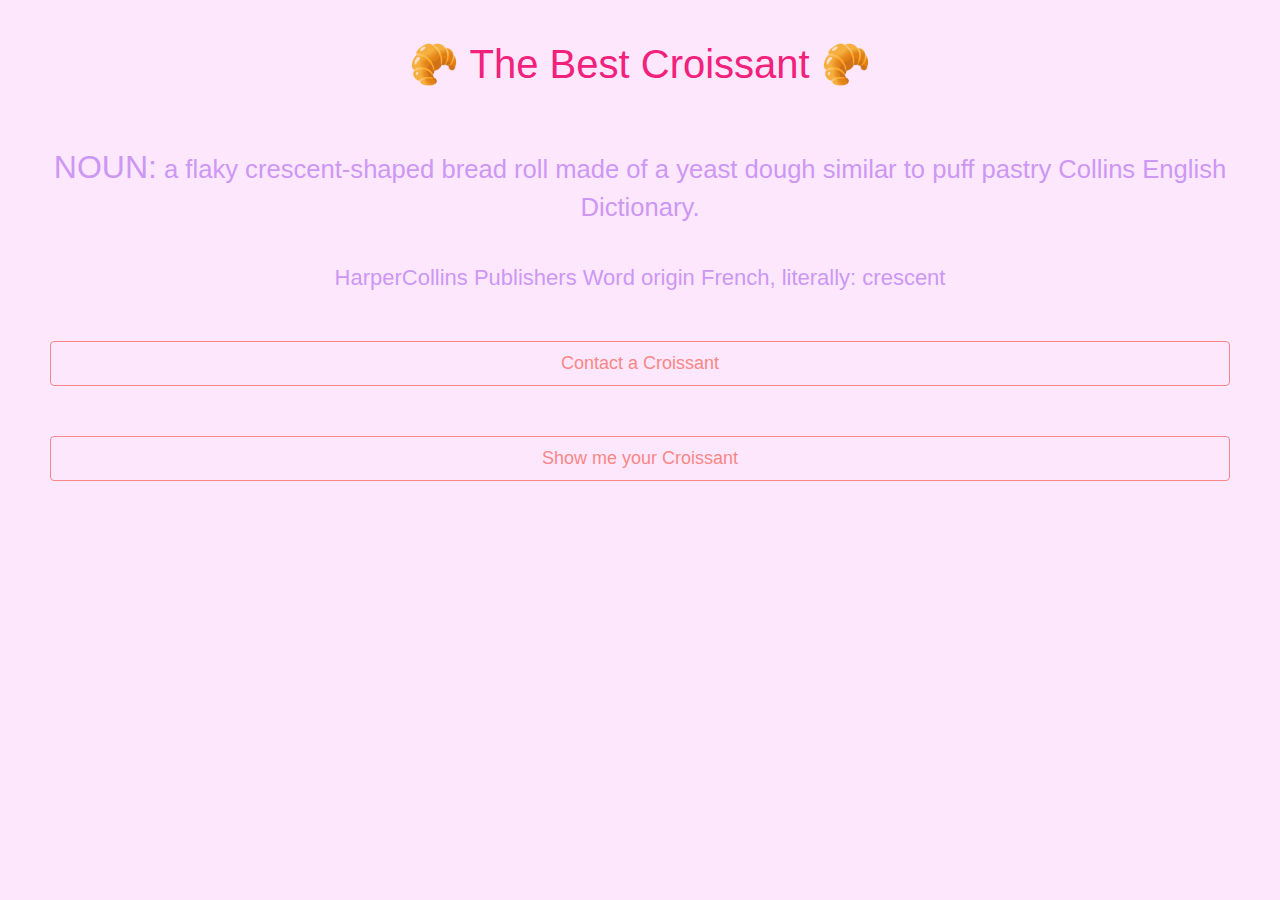
<file: index.html>
<!DOCTYPE html>
<html lang="en">
  <head>
    <meta charset="UTF-8" />
    <meta http-equiv="X-UA-Compatible" content="IE=edge" />
    <meta
      name="description"
      content="The best croissant recipe- you must try! width=device-width, initial-scale=1.0"
    />
    <link
      rel="stylesheet"
      href="https://cdn.jsdelivr.net/npm/bootstrap@4.4.1/dist/css/bootstrap.min.css"
      integrity="sha384-Vkoo8x4CGsO3+Hhxv8T/Q5PaXtkKtu6ug5TOeNV6gBiFeWPGFN9MuhOf23Q9Ifjh"
      crossorigin="anonymous"
    />
    <link rel="stylesheet" href="/styles/style.css" />
    <title>The Best Croissant Recipe</title>
  </head>
  <body>
    <h1>🥐 The Best Croissant 🥐</h1>
    <h2>
      NOUN:<small>
        a flaky crescent-shaped bread roll made of a yeast dough similar to puff
        pastry Collins English Dictionary.</small
      >
    </h2>
    <h3>HarperCollins Publishers Word origin French, literally: crescent</h3>
    <div>
      <a class="contact btn" title="worlds best croissant" href="/contact.html">Contact a Croissant</a>
    </div>
    <div>
      <a class="show btn" title="worlds best croissant" href="/photo.html">Show me your Croissant</a>
    </div>
  </body>
</html>
</file>
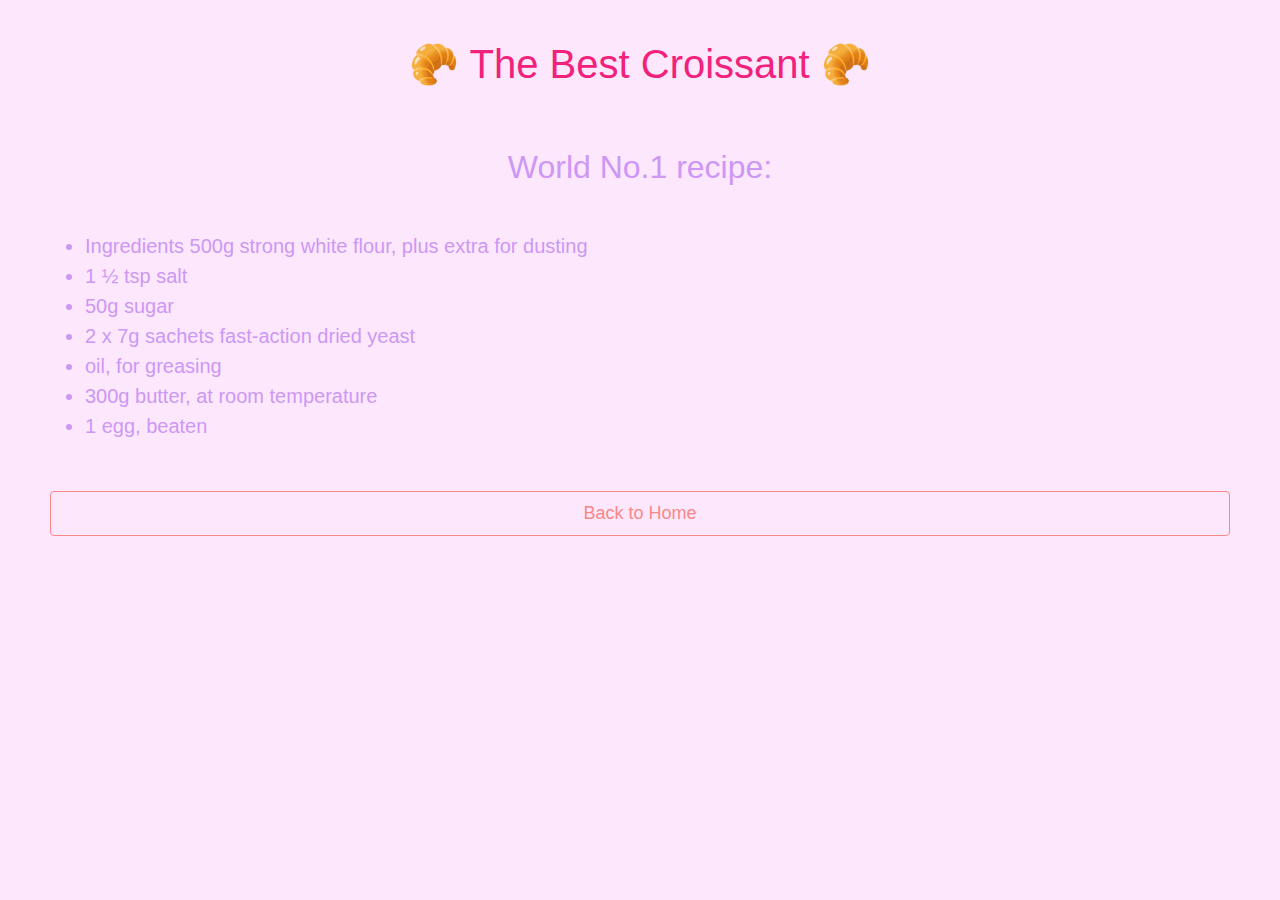
<file: contact.html>
<!DOCTYPE html>
<html lang="en">
  <head>
    <meta charset="UTF-8" />
    <meta http-equiv="X-UA-Compatible" content="IE=edge" />
    <meta name="description" content="The best croissant recipe- you must try! width=device-width, initial-scale=1.0" />
    <link
      rel="stylesheet"
      href="https://cdn.jsdelivr.net/npm/bootstrap@4.4.1/dist/css/bootstrap.min.css"
      integrity="sha384-Vkoo8x4CGsO3+Hhxv8T/Q5PaXtkKtu6ug5TOeNV6gBiFeWPGFN9MuhOf23Q9Ifjh"
      crossorigin="anonymous"
    />
    <link rel="stylesheet" href="/styles/style.css" />
    <title>The Best Croissant Recipe </title>
  </head>
  <body>
    <h1>🥐 The Best Croissant 🥐</h1>
    <h2 class="contact-info">World No.1 recipe:</h2>
    <p >
        <ul class="recipe">
            <li>
                Ingredients 500g strong white flour, plus extra for dusting
            </li>
            <li>
                1 ½ tsp salt
            </li>
            <li>
                50g sugar
            </li>
            <li>
                2 x 7g sachets fast-action dried yeast 
            </li>
            <li>
                oil, for greasing
            </li>
            <li>
                300g butter, at room temperature
            </li>
            <li>
                1 egg, beaten
            </li>
        </ul>
    </p>
    <a class="link-home btn" title="worlds best croissant" href="/">Back to Home</a>

  </body>
</html>
</file>
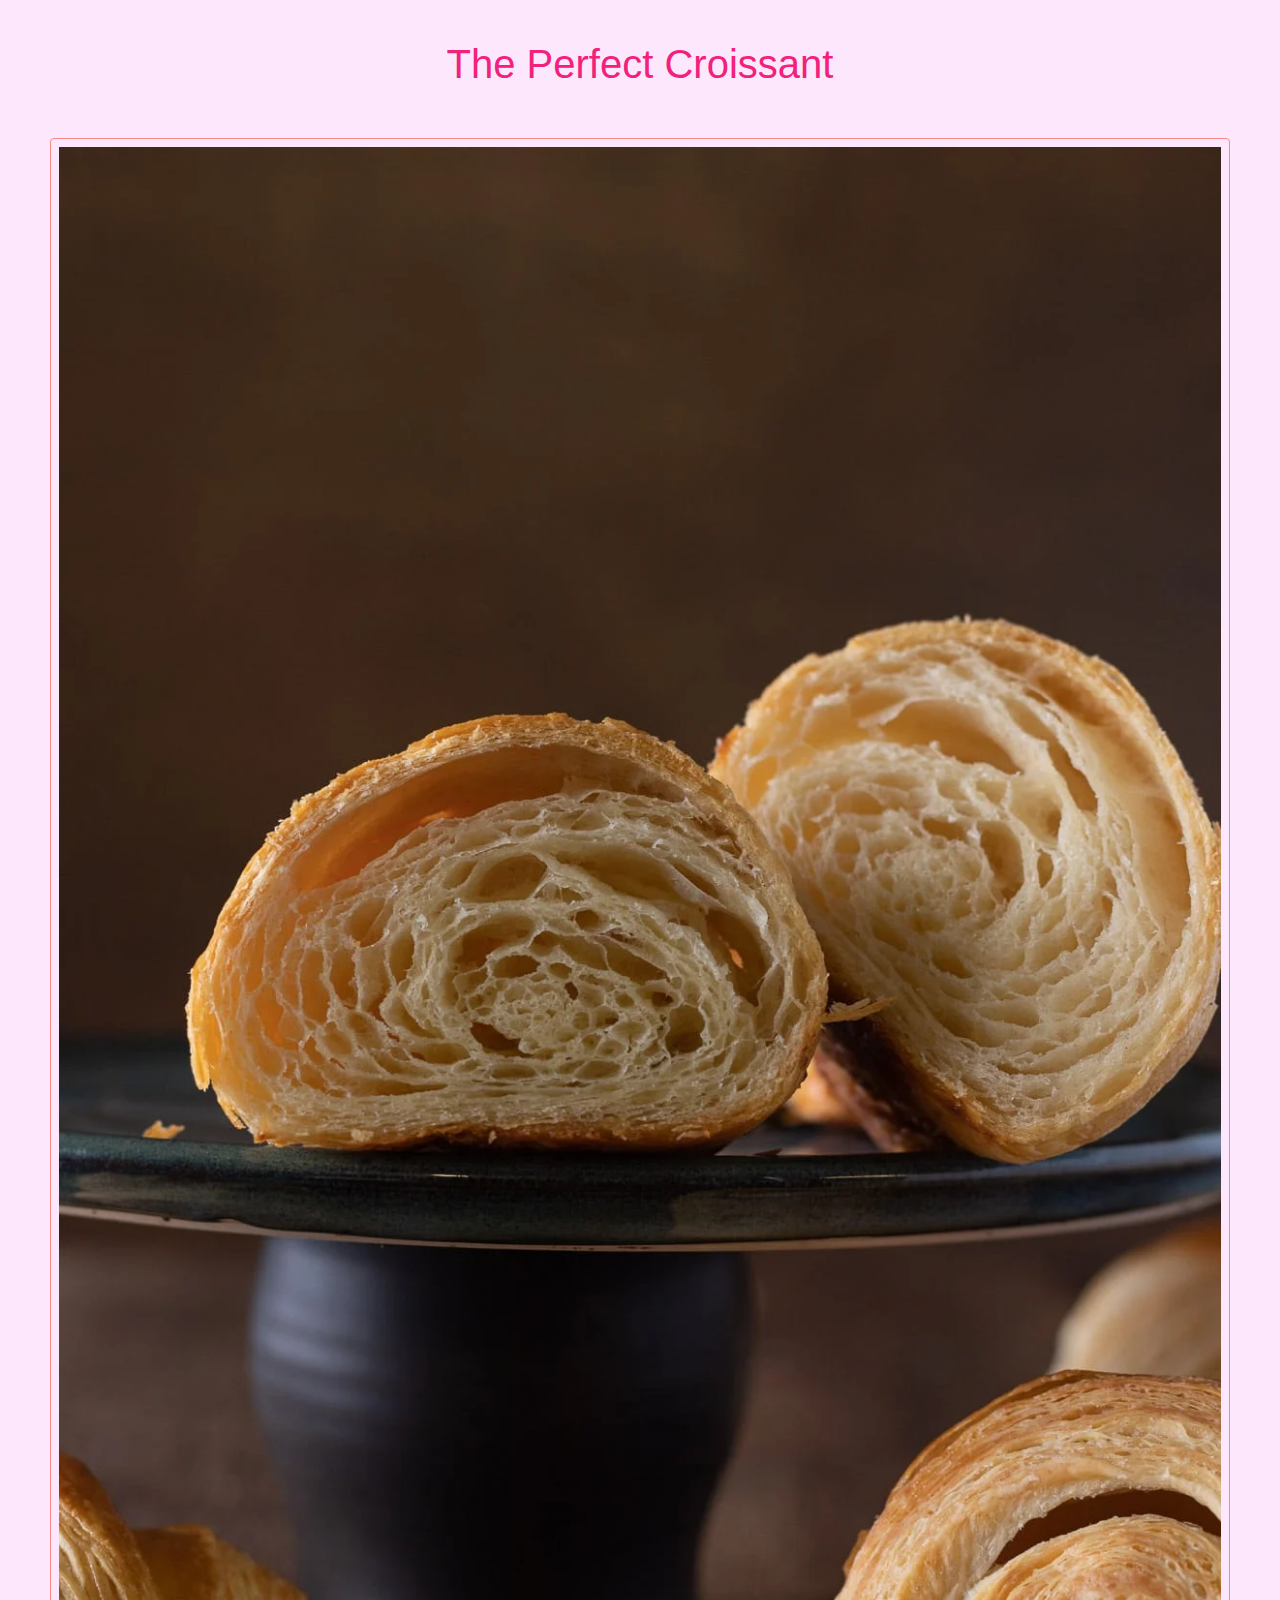
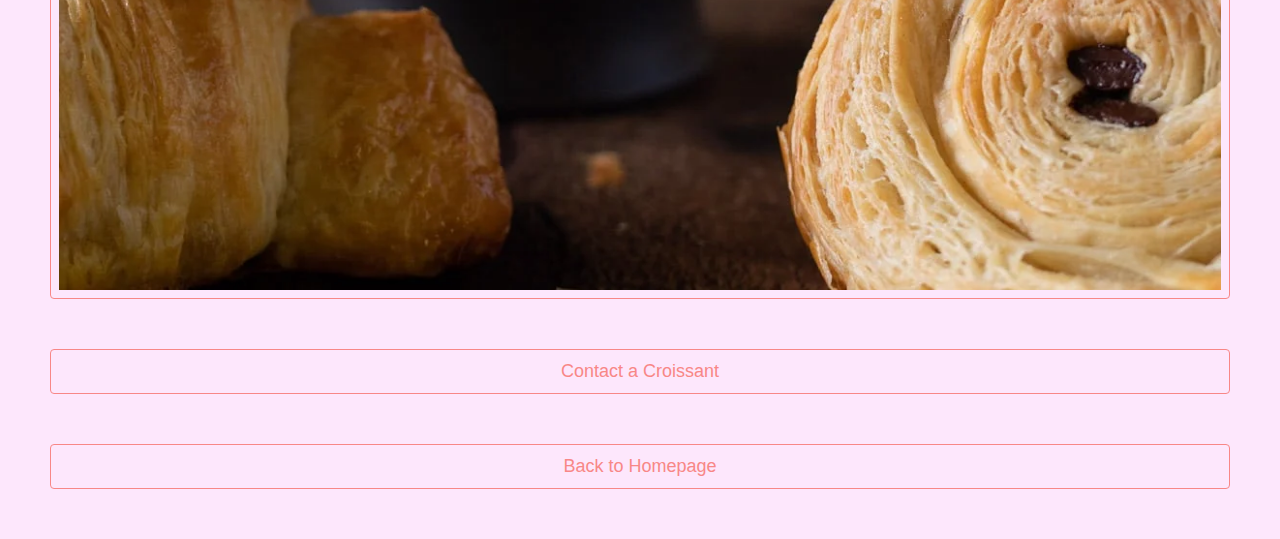
<file: photo.html>
<!DOCTYPE html>
<html lang="en">
  <head>
    <meta charset="UTF-8" />
    <meta http-equiv="X-UA-Compatible" content="IE=edge" />
    <meta name="viewport" content="width=device-width, initial-scale=1.0" />
    <link
      rel="stylesheet"
      href="https://cdn.jsdelivr.net/npm/bootstrap@4.4.1/dist/css/bootstrap.min.css"
      integrity="sha384-Vkoo8x4CGsO3+Hhxv8T/Q5PaXtkKtu6ug5TOeNV6gBiFeWPGFN9MuhOf23Q9Ifjh"
      crossorigin="anonymous"
    />
    <link rel="stylesheet" href="/styles/style.css" />

    <title>Document</title>
  </head>
  <body>
    <h1>The Perfect Croissant</h1>
    <div class="show">
      <img
        src="/images/French-Croissants-02.webp"
        alt="layered croissant"
        class="img-fluid"
      />
    </div>
    <div>
      <a class="contact btn" href="/contact.html">Contact a Croissant</a>
    </div>
    <div>
      <a class="link-home btn" href="/">Back to Homepage</a>
    </div>
  </body>
</html>
</file>
<file: styles/style.css>
body {
  color: var(--titles);
  background: var(--background);
}
h1 {
  margin: 40px;
  text-align: center;
  color: var(--primary-color);
}
h2 {
  text-align: center;
  margin-top: 60px;
  margin-left: 30px;
  margin-right: 30px;
}
h3 {
  font-size: 22px;
  text-align: center;
  margin: 40px;
}
:root {
  --titles: #cc98f4;
  --primary-color: #f1217c;
  --secondary-color: #f88787;
  --background: #fde7fc;
}
.contact,
.link-home,
.show {
  text-decoration: none;
  font-size: 18px;
  padding: 8px;
  border-radius: 4px;
  color: var(--secondary-color);
  margin: 50px;
  border: 1px solid var(--secondary-color);
  display: flex;
  justify-content: space-evenly;
}
.recipe {
  font-size: 20px;
  margin: 45px;
}
</file>
